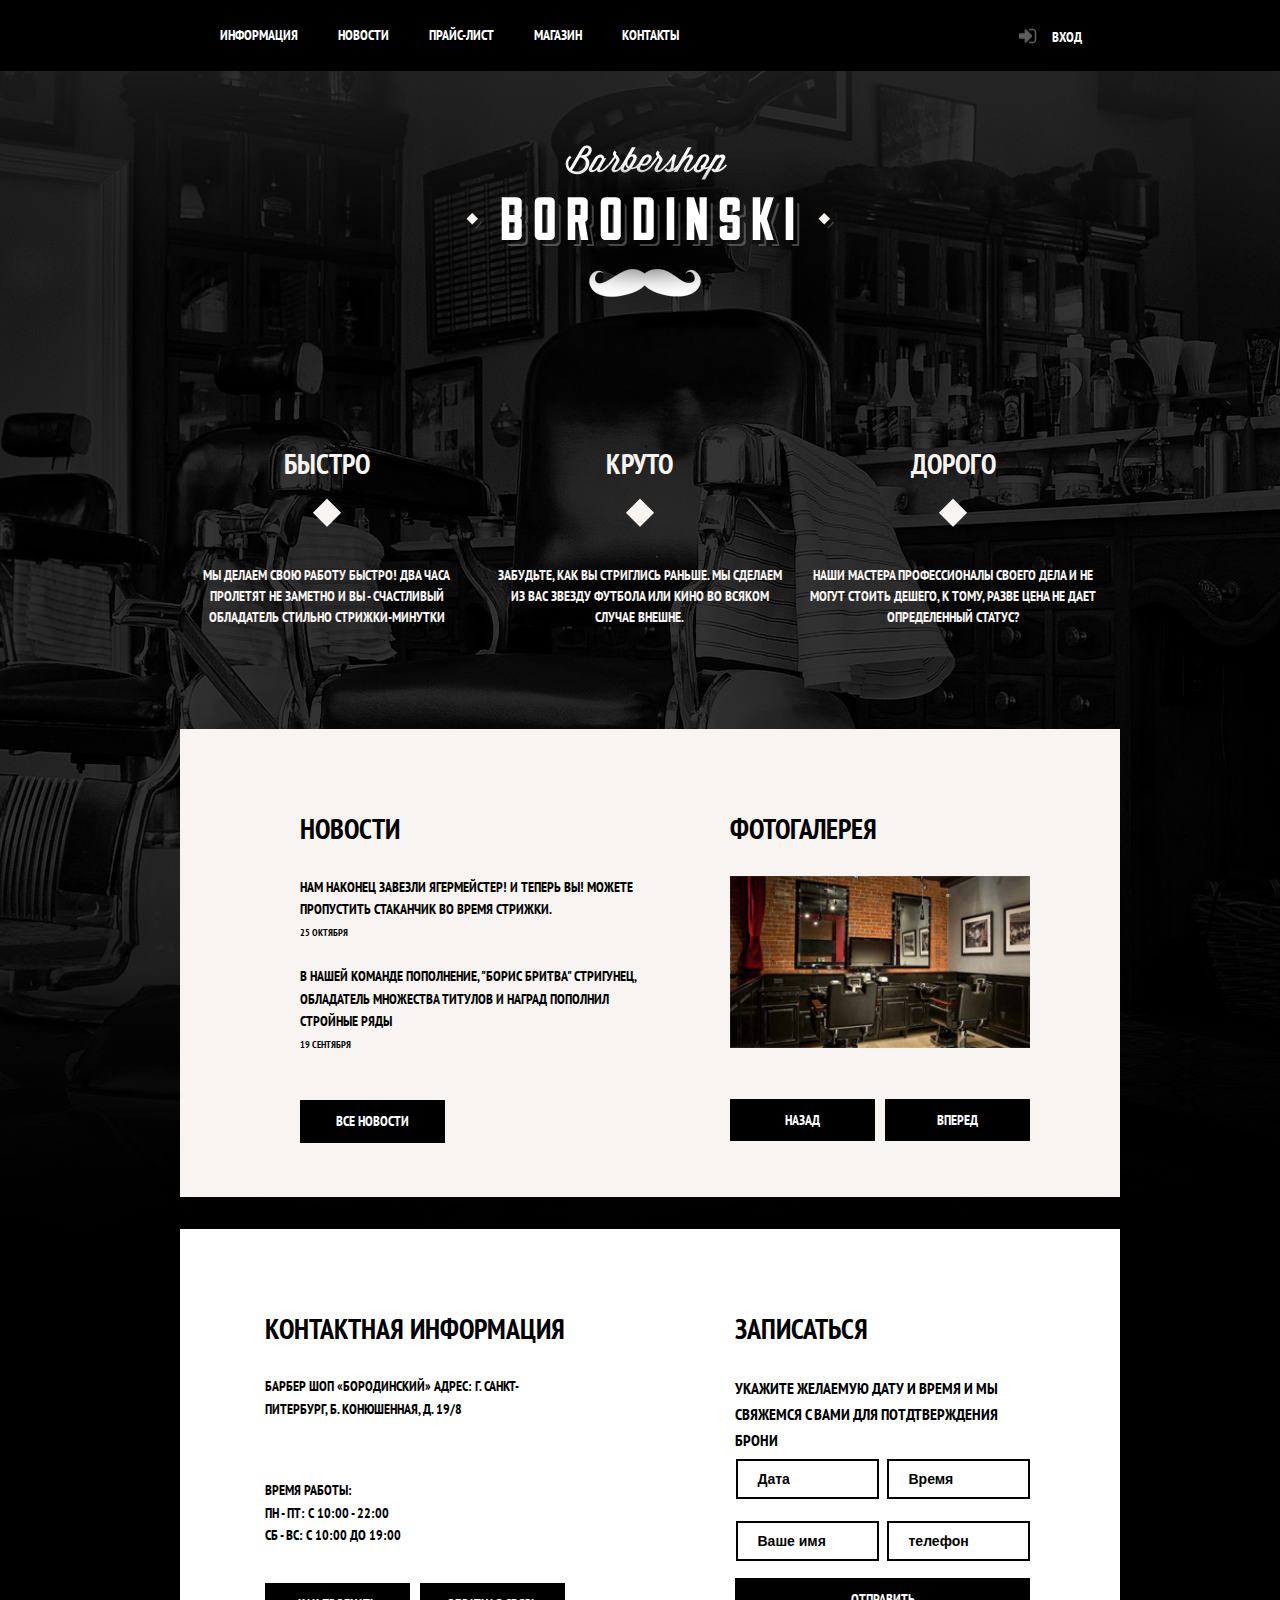
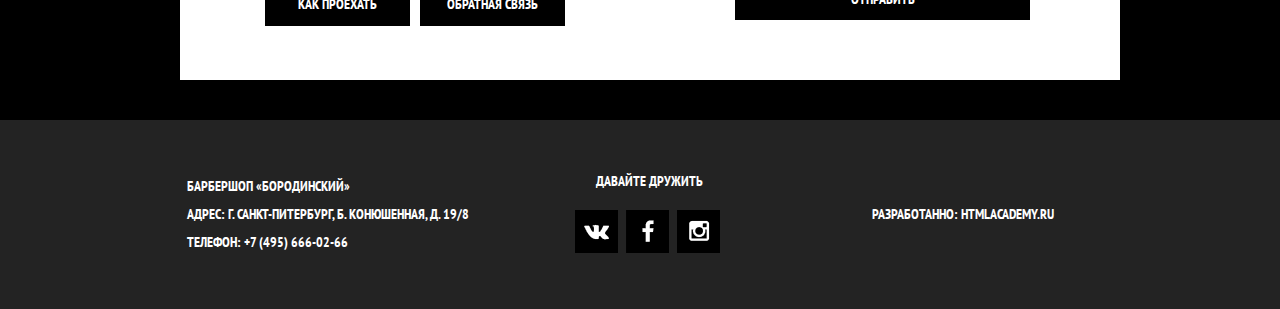
<file: index.html>
<!doctype html>
<html lang="en">
<head>
    <meta charset="UTF-8">
    <meta name="viewport"
          content="width=device-width, user-scalable=no, initial-scale=1.0, maximum-scale=1.0, minimum-scale=1.0">
    <meta http-equiv="X-UA-Compatible" content="ie=edge">
    <title>BarberShop</title>
    <link rel="stylesheet" href="normalize.css">
    <link rel="stylesheet" href="styles/styles.css">
</head>
<body>
    <header class="header-main">
        <div class="container">
            <div class="flex-container">
                <nav class="nav">
                    <ul class="nav__section">
                        <li class="nav__item">
                            <a href="#" class="nav__btn">Информация</a>
                        </li>
                        <li class="nav__item">
                            <a href="#">новости</a>
                        </li>
                        <li class="nav__item">
                            <a href="#">Прайс-лист</a>
                        </li>
                        <li class="nav__item">
                            <a href="#">магазин</a>
                        </li>
                        <li class="nav__item">
                            <a href="#">контакты</a>
                        </li>
                    </ul>
                </nav>
                <div class="user-entry">
                    <a href="#" class="user-entry__field">Вход</a>
                </div>
            </div>
        </div>
    </header>
    <main class="main-content">
        <div class="container">
            <section class="logo-index">
                <figure class="logo">
                    <img src="img/borodinski-logo@1.5x.png" alt="logo">
                </figure>
            </section>
            <section class="features">
                <div class="features__item">
                    <h2 class="features__title">Быстро</h2>
                    <img src="img/romb@1.5x.png" alt="logo" class="features1__img">
                    <p class="features__txt">
                        Мы делаем свою работу быстро! два часа
                        пролетят не заметно и вы - счастливый
                        обладатель стильно стрижки-минутки
                    </p>
                </div>
                <div class="features__item">
                    <h2 class="features__title">Круто</h2>
                    <img src="img/romb@1.5x.png" alt="logo" class="features__img">
                    <p class="features__txt">
                        Забудьте, как вы стриглись раньше.
                        мы сделаем из вас звезду футбола или
                        кино
                        во всяком случае внешне.

                    </p>
                </div>
                <div class="features__item">
                    <h2 class="features__title">Дорого</h2>
                    <img src="img/romb@1.5x.png" alt="logo" class="block1__img">
                    <p class="features__txt">
                        Наши мастера профессионалы своего дела и
                        не могут стоить дешего, к тому, разве цена
                        не дает определенный статус?
                    </p>
                </div>
            </section>
            <section class="gallery">
                <div class="gallery__title">
                </div>

                <article class="news">
                    <h2 class="news__title">Новости</h2>
                    <p class="news__flow">Нам наконец завезли ягермейстер! и теперь вы!
                        можете пропустить стаканчик во время стрижки.
                    </p>
                    <span class="news__date">25 октября</span>
                    <p class="news__flow">В нашей команде пополнение, "Борис Бритва"
                        стригунец, Обладатель множества титулов и
                        наград пополнил стройные ряды
                    </p>
                    <span class="news__date">19 сентября</span>
                    <div class="all-news">
                        <a href="#" class="all-news__btn">Все новости</a>
                    </div>
                </article>
                <article class="photo-block">
                    <h2 class="photo-block__title">Фотогалерея</h2>
                    <div class="photo-block__flow">
                        <img src="img/barber-flow@1.5x.png" alt="logo" width="300">
                    </div>
                    <div class="photo-block__btn">
                        <a href="#"  class="gallery-btn__prev">Назад</a>
                        <a href="#"  class="gallery-btn__next">Вперед</a>
                    </div>
                </article>
            </section>
            <section class="info">
                <article class="col-1">
                <article class="contact">
                    <h2 class="contact__title">Контактная информация</h2>
                    <span class="contact__name">барбер шоп «бородинский»</span>
                    <adress class="contact__adress">адрес: г. санкт-питербург, б. конюшенная, д. 19/8</adress>
                    <a href="tel:74956660266" class="contact__phone">ТЕЛЕФОН: +7 (495) 666-02-66</a>
                </article>
                <article class="time">
                    <p class="time__info">
                        Время работы: <br>
                        Пн - Пт: c 10:00 - 22:00 <br>
                        Сб - Вс: c 10:00 до 19:00
                    </p>
                </article>
               <div class="btn">
                   <div class="btn__block1">
                       <a href="#" class="btn__block1-map">Как проехать</a>
                   </div>
                   <div class="btn__block2">
                       <a href="#" class="btn__block-backCall">Обратная связь</a>
                   </div>
               </div>
                </article>
                <article class="col-2">
                    <form class="form">
                        <h2 class="form__title">Записаться</h2>
                        <h3 class="form__title2">Укажите желаемую дату и время и мы свяжемся
                            с вами для потдтверждения брони
                        </h3>
                        <div class="form__input">
                            <input type="text" class="form__inputField" placeholder="Дата">
                            <input type="text" class="form__inputField" placeholder="Время">
                            <input type="text" class="form__inputField" placeholder="Ваше имя">
                            <input type="text" class="form__inputField" placeholder="телефон">
                            <a href="#" class="form__input-btn">отправить</a>
                        </div>
                    </form>
                </article>
            </section>
        </div>
    </main>
    <footer class="footer">
        <div class="container">
            <div class="footer-flex">
            <section class="adress">
                <span class="adress_info">барбершоп «бородинский» <br>
                адрес: г. санкт-питербург, б. конюшенная, д. 19/8
                телефон: <a href="tel:74956660266" class="adress_phone"></a>+7 (495) 666-02-66</span>
            </section>
            <section class="social">
                <div class="social__title">
                    <span class="social__title-items">Давайте дружить</span>
                </div>
                <div class="social__logo">
                    <img src="img/vk@1.5x.png" alt="vk-logo" class="social__logo1">
                    <img src="img/facebook@1.5x.png" alt="fb-logo" class="social__logo1">
                    <img src="img/insta@1.5x.png" alt="inst-logo" class="social__logo1">
                </div>
            </section>
            <section class="dev-label">
                разработанно:
                <span class="dev-label__website">
                    htmlacademy.ru
                </span>
            </section>
        </div>
        </div>
    </footer>
</body>
</html>
</file>
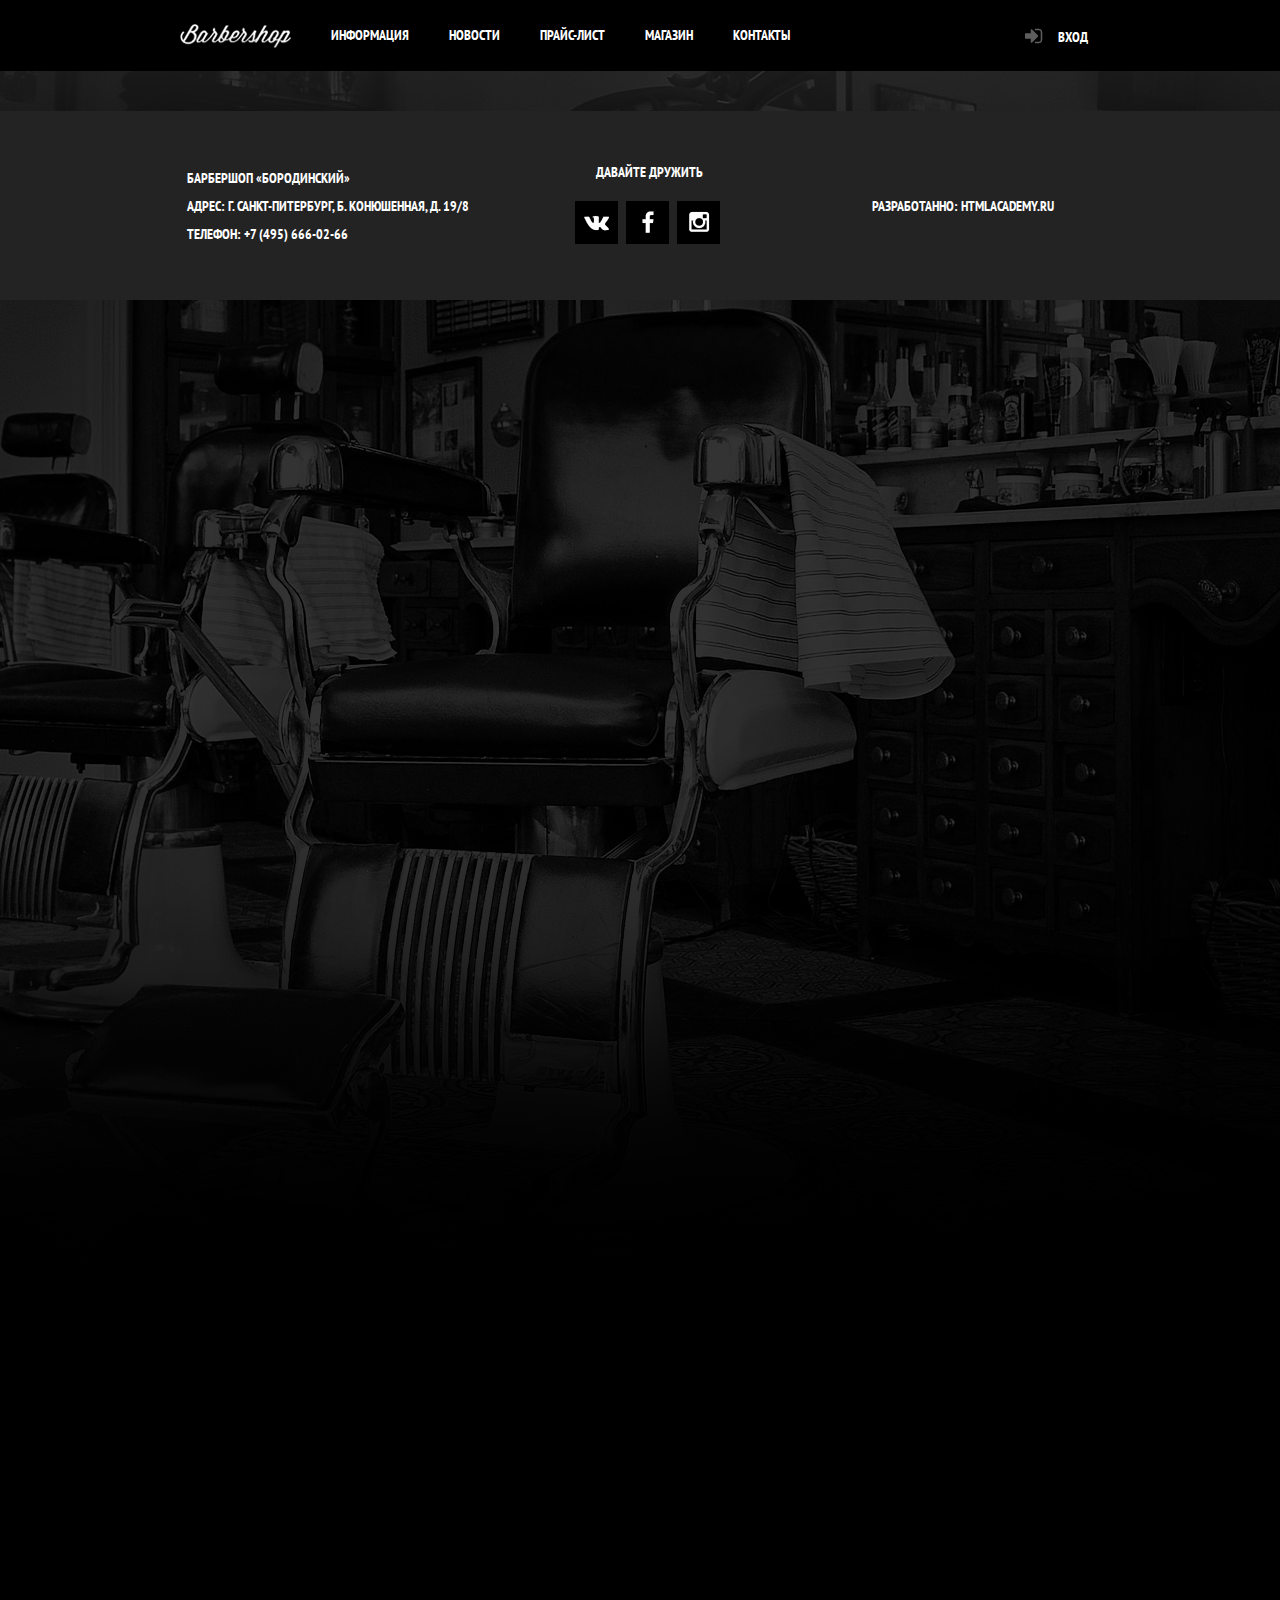
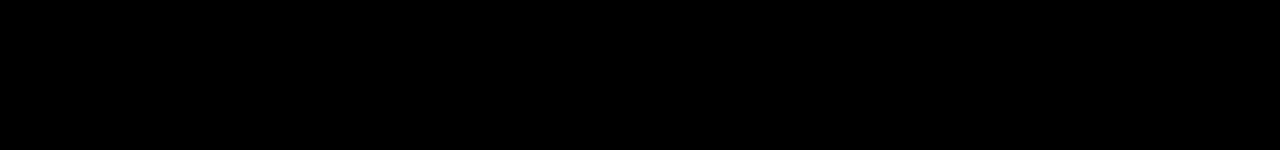
<file: shop.html>
<!doctype html>
<html lang="en">
<head>
    <meta charset="UTF-8">
    <meta name="viewport"
          content="width=device-width, user-scalable=no, initial-scale=1.0, maximum-scale=1.0, minimum-scale=1.0">
    <meta http-equiv="X-UA-Compatible" content="ie=edge">
    <title>BarberShop</title>
    <link rel="stylesheet" href="normalize.css">
    <link rel="stylesheet" href="styles/styles.css">
</head>
<body>
<header class="header-main">
    <div class="container">
        <div class="flex-container">
            <div class="logo">
                <img src="img/logo.png" alt="" class="logo__item">
            </div>
            <nav class="nav">
                <ul class="nav__section">
                    <li class="nav__item">
                        <a href="#" class="nav__btn">Информация</a>
                    </li>
                    <li class="nav__item">
                        <a href="#">новости</a>
                    </li>
                    <li class="nav__item">
                        <a href="#">Прайс-лист</a>
                    </li>
                    <li class="nav__item">
                        <a href="#">магазин</a>
                    </li>
                    <li class="nav__item">
                        <a href="#">контакты</a>
                    </li>
                </ul>
            </nav>
            <div class="user-entry">
                <a href="#" class="user-entry__field">Вход</a>
            </div>
        </div>
    </div>
</header>
<main class="main-content">

</main>
<footer class="footer">
    <div class="container">
        <div class="footer-flex">
            <section class="adress">
                <span class="adress_info">барбершоп «бородинский» <br>
                адрес: г. санкт-питербург, б. конюшенная, д. 19/8
                телефон: <a href="tel:74956660266" class="adress_phone"></a>+7 (495) 666-02-66</span>
            </section>
            <section class="social">
                <div class="social__title">
                    <span class="social__title-items">Давайте дружить</span>
                </div>
                <div class="social__logo">
                    <img src="img/vk@1.5x.png" alt="vk-logo" class="social__logo1">
                    <img src="img/facebook@1.5x.png" alt="fb-logo" class="social__logo1">
                    <img src="img/insta@1.5x.png" alt="inst-logo" class="social__logo1">
                </div>
            </section>
            <section class="dev-label">
                разработанно:
                <span class="dev-label__website">
                    htmlacademy.ru
                </span>
            </section>
        </div>
    </div>
</footer>
</body>
</html>
</file>
<file: styles/styles.css>
/**** Main settings ****/

@import "../fonts/fonts.css";
@import "items.css";
html,
body {
    font-family: 'PTSans-NarrowBold';
    min-height: 1750px;
    box-sizing: border-box;
    min-width: 1122px;
    padding: 0;
    height: 100%;
    margin: 0;
    color: white;
    font-size: 14px;
    text-transform: uppercase;
}
ul li {
    list-style: none;
}
a {
    color: #fff;
    text-decoration: none;
}
h2 {
    font-size: 200%;
}
body {
    background: #000000 url("../img/bg@1.5x.png") no-repeat 50% 3px;
}
.container {
    width: 940px;
    min-height: 100%;
    margin: 0 calc(50% - 470px);
    padding: 0 10px;
    overflow: hidden;
}
/********************/
/**** Header layout ****/

.header-main {
    background: #000;
    margin-bottom: 60px;
}

.flex-container {
    display: flex;
    min-height: 71px;
    flex-direction: row;
    justify-content: space-between;
    flex-wrap: nowrap;
}
.nav {
    display: flex;
    flex-direction: row;
    width: 780px;
}
.nav__section {
    display: flex;
    flex-direction: row;
    justify-content: space-around;
    align-items: center;
}
.nav__item {
    justify-content: space-around;
    padding-right: 40px;
}
.user-entry {
    display: flex;
    flex-direction: row;
    align-items: center;
    justify-content: center;
    width: 140px;
}
.user-entry__field::before {
    content: url('../img/icon-login@1.5x.png');
    padding-right: 15px;
    position: relative;
    top: 2px;
}

/********************/
/**** logo-index layout ****/

.logo-index {
    display: flex;
    width: 940px;
    flex-direction: column;
    align-items: center;
    margin-bottom: 70px;
}
/********************/
/**** features layout ****/
.features {
    display: flex;
    flex-direction: row;
    justify-content: space-around;
    width: 940px;
    margin-bottom: 87px;
}
.features__item {
    width: 300px;
    color: #f7f4f1;
    font-weight: 700;
    line-height: 16px;
    text-align: center;
    margin-right: 20px;
}
.features__title {
    margin-bottom: 26px;
}
.features__txt {
    margin-top: 35px;
    line-height: 150%;
}

/********************/
/**** gallery layout ****/
.gallery {
    width: 940px;
    display: flex;
    flex-direction: row;
    justify-content: space-around;
    margin-bottom: 32px;
    background-color: #f7f4f1;
    color: #000;
    line-height: 1.6;
}
.news, .photo-block {
    width: 350px;
    margin-top: 55px;
}
.news__flow {
    margin-bottom: 5px;
}
.news__date {
    display: flex;
    font-size: 10px;
    font-weight: normal;
    padding-bottom: 10px;
}
.all-news {
    display: flex;
    flex-direction: column;
    align-items: center;
    padding: 10px;
    background-color: #000;
    color: white;
    width: 125px;
    margin-bottom: 54px;
    margin-top: 37px;
}
.photo-block__btn {
    width: 300px;
    display: flex;
    flex-direction: row;
    align-items: center;
    justify-content: space-between;
    margin-top: 45px;
}
.gallery-btn__next, .gallery-btn__prev {
    color: #000;
    text-align: center;
    padding: 10px;
    background-color: #000;
    color: white;
    width: 125px;
}

/********************/
/**** gallery layout ****/
.info {
    background-color: #fff;
    color: #000;
    display: flex;
    flex-direction: row;
    justify-content: space-around;
    line-height: 1.6;
    margin-bottom: 60px;

}
.col-1, .col-2 {
    width: 300px;
    margin-top: 55px;
}
.btn {
    width: 300px;
    display: flex;
    flex-direction: row;
    justify-content: space-between;
    color: white;
    margin-bottom: 54px;
    margin-right: 10px;
    margin-top: 37px;
}
.btn__block1, .btn__block2 {
    color: #fff;
    width: 125px;
    text-align: center;
    padding: 10px;
    background: #000;
}
.time__info {
    margin-top: 37px;
}
.form__input {
    width: 300px;
    text-align: center;
}
.form__inputField {
    box-sizing: border-box;
    width: 143px;
    border: 2px solid #000;
    margin: 5px 5px 17px 0;
    height: 40px;
}
.form__inputField::placeholder {
    padding-left: 10px;
    font-weight: bold;
    color: #000;
}
input[type="text"] {
    padding-left: 10px;
    font-weight: bold;
    color: #000;

}
.form__inputField:focus::-webkit-input-placeholder{
    color:transparent;
}
.form__inputField:focus {
    outline: none;
}
.form__title2 {
    margin: 0;
}
.form__input-btn {
    display: flex;
    width: 275px;
    padding: 10px;
    color: #fff;
    background: #000;
    justify-content: center;
}
/********************/
/**** footer layout ****/

.footer {
    width: 100%;
    height: 189px;
    background: #232323;
    margin-top: -20px;
    line-height: 200%;
}
.footer-flex {
    width: 940px;
    height: 189px;
    display: flex;
    flex-direction: row;
    justify-content: space-around;
    align-items: center;
}
.adress, .social, .dev-label {
    width: 300px;
}
.social {
    display: flex;
    flex-direction: column;
    justify-content: center;
    align-items: center;
}

.social__logo {
    margin-top: 15px
}
.social__logo1 {
    margin-right: 5px;
}
.dev-label {
    text-align: center;
}
</file>
